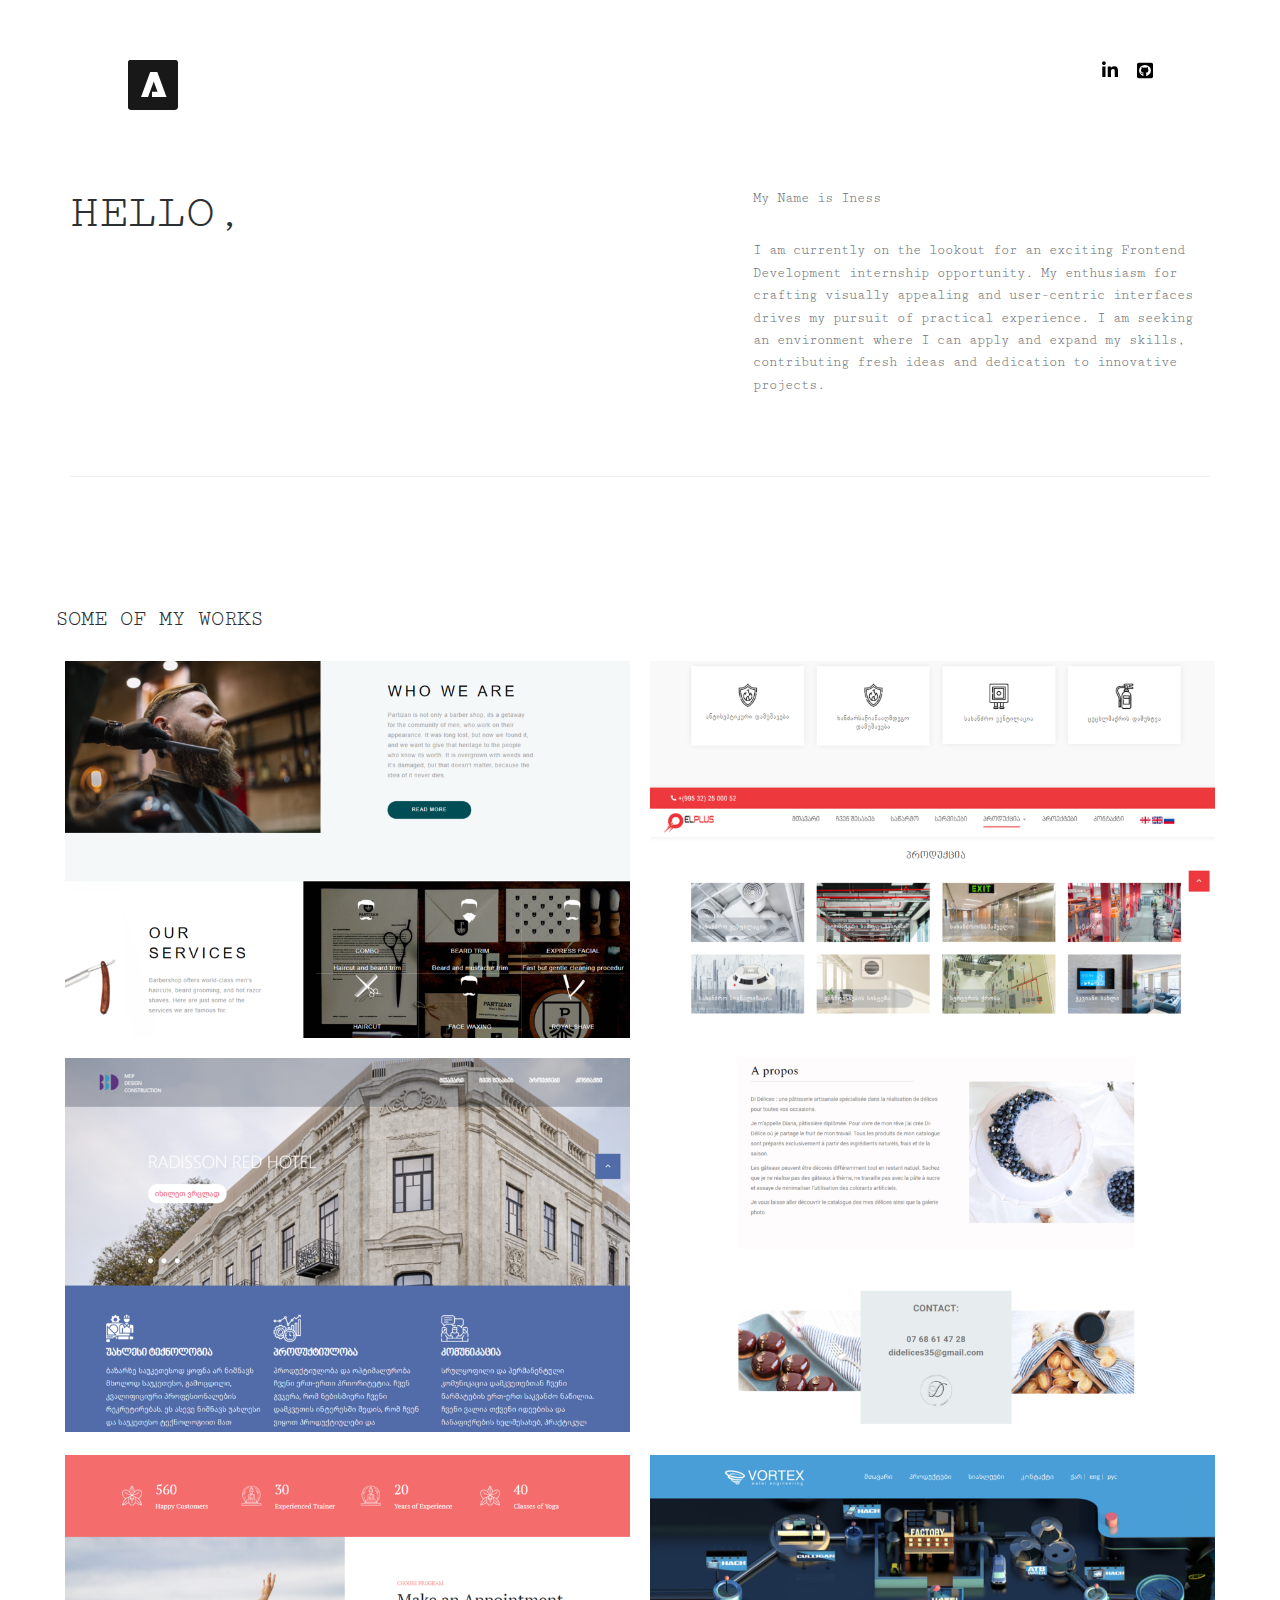
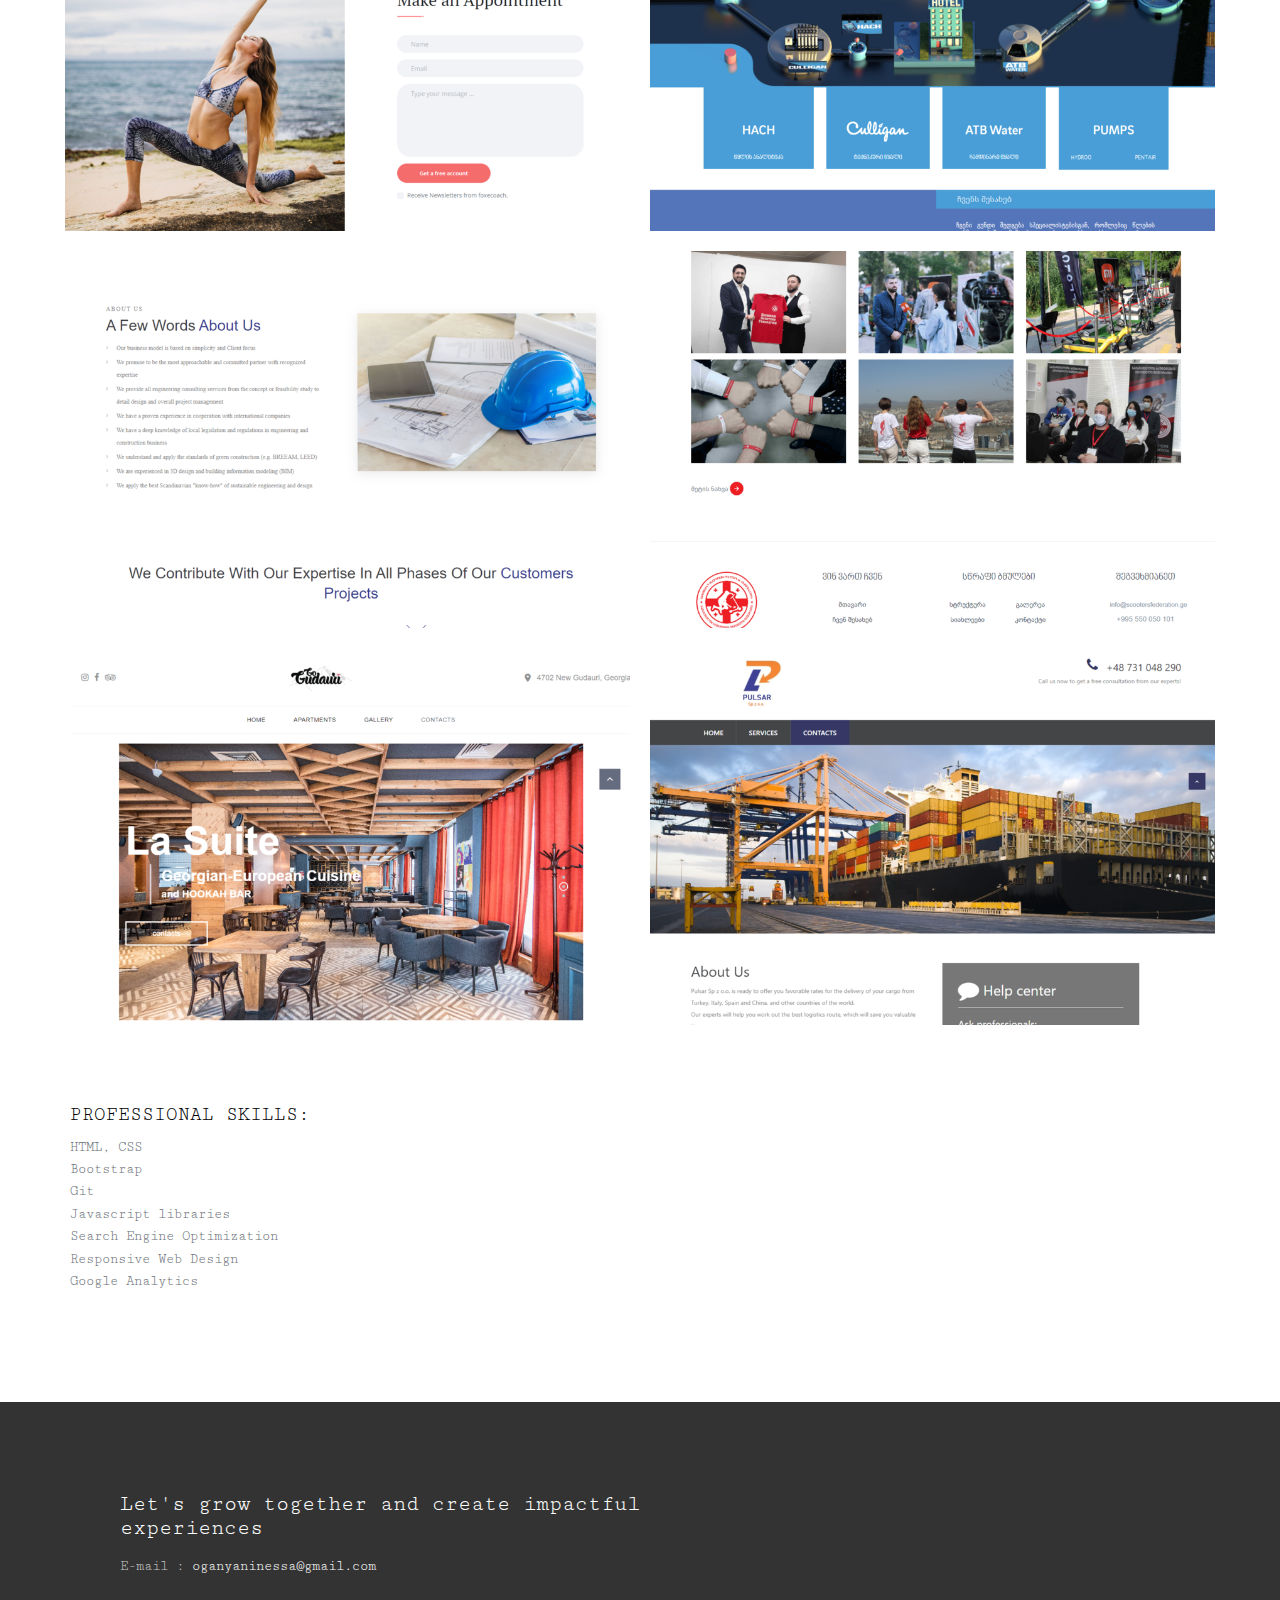
<file: index.html>
<!doctype html>
<!--[if lt IE 7]>      <html class="no-js lt-ie9 lt-ie8 lt-ie7" lang=""> <![endif]-->
<!--[if IE 7]>         <html class="no-js lt-ie9 lt-ie8" lang=""> <![endif]-->
<!--[if IE 8]>         <html class="no-js lt-ie9" lang=""> <![endif]-->
<!--[if gt IE 8]><!-->
<html class="no-js" lang="">
<!--<![endif]-->
<head>
<meta charset="utf-8">
<meta name="description" content="">
<meta name="viewport" content="width=device-width, initial-scale=1">
<title>portfolio</title>
<link rel="stylesheet" href="css/bootstrap.min.css">
<link rel="stylesheet" href="css/flexslider.css">
<link rel="stylesheet" href="css/jquery.fancybox.css">
<link rel="stylesheet" href="css/main.css">
<link rel="stylesheet" href="css/responsive.css">
<link rel="stylesheet" href="css/animate.min.css">
<link rel="stylesheet" href="https://maxcdn.bootstrapcdn.com/font-awesome/4.4.0/css/font-awesome.min.css">
<link rel="preconnect" href="https://fonts.googleapis.com">
<link rel="preconnect" href="https://fonts.gstatic.com" crossorigin>
<link href="https://fonts.googleapis.com/css2?family=Inter:ital,opsz,wght@0,14..32,100..900;1,14..32,100..900&family=Open+Sans:ital,wght@0,300..800;1,300..800&family=Roboto:ital,wght@0,100;0,300;0,400;0,500;0,700;0,900;1,100;1,300;1,400;1,500;1,700;1,900&display=swap" rel="stylesheet">
    <!-- Font Awesome -->
    <link href="https://cdnjs.cloudflare.com/ajax/libs/font-awesome/5.10.0/css/all.min.css" rel="stylesheet">
</head>
<body>
<!-- header top section -->
<section class="banner" role="banner">
  <header id="header">
    <div class="header-content clearfix"> <a class="logo" href="index.html"><img src="images/logo.png" alt=""></a>
      <nav class="navigation" role="navigation">
        <ul class="primary-nav">
          <li><a class="" style="" target="_blank" href="https://www.linkedin.com/in/inessa-oganyan-163154328/"><i class="fab fa-linkedin-in"></i></a></li>
          <li><a class="" style="" target="_blank" href="https://github.com/inessaoganyan21"><i class="fab fa-github-square"></i></a></li>

        </ul>
      </nav>
      <a href="#" class="nav-toggle">Menu<span></span></a> </div>
  </header>
</section>
<!-- header top section --> 
<!-- header content section -->
<section id="hero" class="section ">
  <div class="container">
    <div class="row">
      <div class="col-md-7 col-sm-6 hero">
        <div class="hero-content">
          <h1>HELLO,</h1>
        </div>
        <!-- hero --> 
      </div>
      <div class="col-md-5 col-sm-6 hero">
        <div class="hero-content">
          <p>My Name is Iness</p>
          <p>I am currently on the lookout for an exciting Frontend Development internship opportunity. My enthusiasm for crafting visually appealing and user-centric interfaces drives my pursuit of practical experience. I am seeking an environment where I can apply and expand my skills, contributing fresh ideas and dedication to innovative projects.</p>
        </div>
        <!-- hero --> 
      </div>
    </div>
  </div>
</section>
<!-- header content section --> 
<!-- portfolio grid section -->
<section id="portfolio">
  <div class="container">
    <div class="row">
      <div class="col-lg-12 text-center">
        <hr class="section">
      </div>
    </div>
    <div class="row">
      <h4 style="margin-bottom: 30px;">SOME OF MY WORKS</h4>

       <div class="col-sm-6 portfolio-item"> <a href="https://inessaoganyan21.github.io/barbershop/" target="_blank" class="portfolio-link">
        <div class="caption">
          <div class="caption-content">
            <h3>barbershop </h3>
            <h4>work in progress </h4>
            <i class="fa fa-circle-o-notch fa-spin"></i>
            
          </div>
        </div>
        <img src="images/portfolio/work-7.png" class="img-responsive" alt=""> </a> </div>
      
      <div class="col-sm-6 portfolio-item"> <a href="https://elplus.ge/" target="_blank" target="-nlank" class="portfolio-link">
        <div class="caption">
          <div class="caption-content">
            <h3>elplus.ge</h3>
            <!-- <h4>bootstrap/javascript</h4> -->
          </div>
        </div>
        <img src="images/portfolio/work-2.png" class="img-responsive" alt=""> </a> </div>
      <div class="col-sm-6 portfolio-item"> <a href="https://www.bbd.ge/" target="_blank" class="portfolio-link">
        <div class="caption">
          <div class="caption-content">
            <h3>bbd.ge</h3>
            <!-- <h4>webflow</h4> -->
          </div>
        </div>
        <img src="images/portfolio/work-3.png" class="img-responsive" alt=""> </a> </div>
        
        <div class="col-sm-6 portfolio-item"> <a href="https://inessaoganyan21.github.io/di-delices/" target="_blank" class="portfolio-link">
        <div class="caption">
          <div class="caption-content">
            <h3>didelices.com</h3>
            <!-- <h4>Branding</h4> -->
          </div>
        </div>
        <img src="images/portfolio/work-5.png" class="img-responsive" alt=""> </a> </div>
        <div class="col-sm-6 portfolio-item"> <a href="https://healingspace.ge/" target="_blank" class="portfolio-link">
        <div class="caption">
          <div class="caption-content">
            <h3>healingspace.ge</h3>
            <h4>work in progress </h4>
            <i class="fa fa-circle-o-notch fa-spin"></i>
          </div>
        </div>
        <img src="images/portfolio/work-10.png" class="img-responsive" alt=""> </a> </div>

        <div class="col-sm-6 portfolio-item"> <a href="https://inessaoganyan21.github.io/vortex/" target="_blank" class="portfolio-link">
        <div class="caption">
          <div class="caption-content">
            <h3>vortex.ge</h3>
            <!-- <h4>Html/Css/Javascript</h4> -->
          </div>
        </div>
        <img src="images/portfolio/work-11.png" class="img-responsive" alt=""> </a> </div>
        

        <div class="col-sm-6 portfolio-item"> <a href="https://inessaoganyan21.github.io/metta.ge/" target="_blank" class="portfolio-link">
        <div class="caption">
          <div class="caption-content">
            <h3>metta </h3>
            <h4>work in progress </h4>
            <i class="fa fa-circle-o-notch fa-spin"></i>
          </div>
        </div>
        <img src="images/portfolio/work-8.png" class="img-responsive" alt=""> </a> </div>
          
        
      <div class="col-sm-6 portfolio-item"> <a href="https://scootersfederation.ge/" target="_blank" class="portfolio-link">
        <div class="caption">
          <div class="caption-content">
            <h3>scootersfederation.ge</h3>
            <!-- <h4>Branding</h4> -->
          </div>
        </div>
        <img src="images/portfolio/work-4.png" class="img-responsive" alt=""> </a> </div>
      
      <div class="col-sm-6 portfolio-item"> <a href="https://inessaoganyan21.github.io/gogudauri.com/" target="_blank" class="portfolio-link">
        <div class="caption">
          <div class="caption-content">
            <h3>gogudauri.com</h3>
            <!-- <h4>Branding</h4> -->
          </div>
        </div>
        <img src="images/portfolio/work-6.png" class="img-responsive" alt=""> </a> </div>
       
      
        <div class="col-sm-6 portfolio-item"> <a href="https://inessaoganyan21.github.io/pulsar/" target="_blank" class="portfolio-link">
        <div class="caption">
          <div class="caption-content">
            <h3>pulsarwarszawa.com</h3>
          </div>
        </div>
        <img src="images/portfolio/work-9.png" class="img-responsive" alt=""> </a> </div>
      

           
      
        
    </div>
  </div>
</section>
<!-- portfolio grid section --> 
<!-- service section -->
<section id="service" class="service section">
  <div class="container">
    <div class="row">
      <div class="col-md-5 col-sm-6">
        <h4>PROFESSIONAL SKILLS:</h4>
        <p>
         
          HTML, CSS <br>
          Bootstrap <br>
          Git <br>
          Javascript libraries<br>
          Search Engine Optimization <br>
          Responsive Web Design <br>
          Google Analytics
          

        </p>
      </div>
      <div class="col-md-7 col-sm-6">
        
      </div>
    </div>
  </div>
</section>
<!-- service section --> 
<!-- footer section -->
<footer class="footer">
  <div class="container">
    <div class="col-md-6 left">
      <h4>Let's grow together and create impactful experiences</h4>
      <p> E-mail : <a href="mailto:hello@agency.com"> oganyaninessa@gmail.com </a></p>
    </div>
    <!-- <div class="col-md-6 right">
      <p>Let's grow together and create impactful experiences<br>
        Made with <i class="fa fa-heart pulse"></i> by <a href="http://www.designstub.com/">Designstub</a></p>
    </div> -->

  </div>
</footer>
<!-- footer section --> 

<!-- JS FILES --> 
<script src="https://ajax.googleapis.com/ajax/libs/jquery/1.11.3/jquery.min.js"></script> 
<script src="js/bootstrap.min.js"></script> 
<script src="js/jquery.fancybox.pack.js"></script> 
<script src="js/retina.min.js"></script> 
<script src="js/modernizr.js"></script> 
<script src="js/main.js"></script>
</body>
</html>
</file>
<file: css/main.css>
/* ------------------------------------------------------------------------------
	Template Name: Flosix
	Author: Designstub
	Author URI: http://www.designstub.com
	License: GNU General Public License version 3.0
	License URI: http://www.gnu.org/licenses/gpl-3.0.html
	Version: 1.0

/* ------------------------------------------------------------------------------
	Typography
-------------------------------------------------------------------------------*/

@import url(http://fonts.googleapis.com/css?family=Cutive%20Mono:400);
p {
	font-size: 14px;
	line-height: 22.4px;
	color: #6c7279;
}
h1 {
	font-size: 65px;
	color: #2d3033;
}
h2 {
	font-size: 40px;
	color: #2d3033;
}
h3 {
	font-size: 28px;
	color: #2d3033;
	font-weight: 300;
}
h4 {
	font-size: 22px;
	color: #2d3033;
	font-weight: 400;
}
h5 {
	font-size: 14px;
	color: #2d3033;
	font-weight: 700;
}
.btn {
	background-color: #333;
	margin: 40px;
	color: #fff;
	font-size: 15px;
	font-weight: 600;
	letter-spacing: 1px;
	border-radius: 0px;
	padding: 3%;
	display: inline-block;
	text-transform: uppercase;
}
.btn:hover, .btn:focus {
	background-color: #000;
	color: #fff;
}
.btn-large {
	padding: 15px 40px;
}
/* ------------------------------------------------------------------------------
	Global Styles
-------------------------------------------------------------------------------*/
a {
	color: #e84545;
}
a:hover, a:focus {
	text-decoration: none;
	-moz-transition: background-color, color, 0.3s;
	-o-transition: background-color, color, 0.3s;
	-webkit-transition: background-color, color, 0.3s;
	transition: background-color, color, 0.3s;
}


body {
	font-family: "Cutive Mono";
	font-weight: 400;
	color: #fff;
}
ul, ol {
	margin: 0;
	padding: 0;
}
ul li {
	list-style: none;
}
.section {
	padding: 50px 0;
}
.no-padding {
	padding: 0;
}
.no-gutter [class*=col-] {
	padding-right: 0;
	padding-left: 0;
}
.extra-padding {
	margin: 60px 0 0 100px;
}
/* ------------------------------------------------------------------------------
	 Header
-------------------------------------------------------------------------------*/
#header {
	position: fixed;
	width: 100%;
	z-index: 999;
}
#header .header-content {
	margin: 0 auto;
	padding: 60px 10%;
	width: 100%;
	-moz-transition: padding 0.3s;
	-o-transition: padding 0.3s;
	-webkit-transition: padding 0.3s;
	transition: padding 0.3s;
}
#header .logo {
	float: left;
}
#header.fixed {
	background-color: rgba(255, 255, 255, 1);
}
#header.fixed .header-content {
	border-bottom: 0;
	padding: 25px 10%;
}
#header.fixed .nav-toggle {
	top: 18px;
}
.navigation.open {
	opacity: 0.9;
	visibility: visible;
	-moz-transition: opacity 0.5s;
	-o-transition: opacity 0.5s;
	-webkit-transition: opacity 0.5s;
	transition: opacity 0.5s;
}
.navigation {
	float: right;
}
.navigation li {
	display: inline-block;
}
.navigation, .navigation a {
	color: rgba(0, 0, 0, 1);
	font-size: 18px;
	margin-left: 10px;
	letter-spacing: -1px;
}
.navigation a:hover, .navigation a.active {
	color: #000;
}
.nav-toggle {
	display: none;
	height: 44px;
	overflow: hidden;
	position: fixed;
	right: 5%;
	text-indent: 100%;
	top: 32px;
	white-space: nowrap;
	width: 44px;
	z-index: 99999;
	-moz-transition: all 0.3s;
	-o-transition: all 0.3s;
	-webkit-transition: all 0.3s;
	transition: all 0.3s;
}
.nav-toggle:before, .nav-toggle:after {
	border-radius: 50%;
	content: "";
	height: 100%;
	left: 0;
	position: absolute;
	top: 0;
	width: 100%;
	-moz-transform: translateZ(0);
	-ms-transform: translateZ(0);
	-webkit-transform: translateZ(0);
	transform: translateZ(0);
	-moz-backface-visibility: hidden;
	-webkit-backface-visibility: hidden;
	backface-visibility: hidden;
	-moz-transition-property: -moz-transform;
	-o-transition-property: -o-transform;
	-webkit-transition-property: -webkit-transform;
	transition-property: transform;
}
.nav-toggle:before {
	background-color: #333;
	-moz-transform: scale(1);
	-ms-transform: scale(1);
	-webkit-transform: scale(1);
	transform: scale(1);
	-moz-transition-duration: 0.3s;
	-o-transition-duration: 0.3s;
	-webkit-transition-duration: 0.3s;
	transition-duration: 0.3s;
}
.nav-toggle:after {
	background-color: #000;
	-moz-transform: scale(0);
	-ms-transform: scale(0);
	-webkit-transform: scale(0);
	transform: scale(0);
	-moz-transition-duration: 0s;
	-o-transition-duration: 0s;
	-webkit-transition-duration: 0s;
	transition-duration: 0s;
}
.nav-toggle span {
	background-color: #fff;
	bottom: auto;
	display: inline-block;
	height: 3px;
	left: 50%;
	position: absolute;
	right: auto;
	top: 50%;
	width: 18px;
	z-index: 10;
	-moz-transform: translateX(-50%) translateY(-50%);
	-ms-transform: translateX(-50%) translateY(-50%);
	-webkit-transform: translateX(-50%) translateY(-50%);
	transform: translateX(-50%) translateY(-50%);
}
.nav-toggle span:before, .nav-toggle span:after {
	background-color: #fff;
	content: "";
	height: 100%;
	position: absolute;
	right: 0;
	top: 0;
	width: 100%;
	-moz-transform: translateZ(0);
	-ms-transform: translateZ(0);
	-webkit-transform: translateZ(0);
	transform: translateZ(0);
	-moz-backface-visibility: hidden;
	-webkit-backface-visibility: hidden;
	backface-visibility: hidden;
	-moz-transition: -moz-transform 0.3s;
	-o-transition: -o-transform 0.3s;
	-webkit-transition: -webkit-transform 0.3s;
	transition: transform 0.3s;
}
.nav-toggle span:before {
	-moz-transform: translateY(-6px) rotate(0deg);
	-ms-transform: translateY(-6px) rotate(0deg);
	-webkit-transform: translateY(-6px) rotate(0deg);
	transform: translateY(-6px) rotate(0deg);
}
.nav-toggle span:after {
	-moz-transform: translateY(6px) rotate(0deg);
	-ms-transform: translateY(6px) rotate(0deg);
	-webkit-transform: translateY(6px) rotate(0deg);
	transform: translateY(6px) rotate(0deg);
}
.nav-toggle.close-nav:before {
	-moz-transform: scale(0);
	-ms-transform: scale(0);
	-webkit-transform: scale(0);
	transform: scale(0);
}
.nav-toggle.close-nav:after {
	-moz-transform: scale(1);
	-ms-transform: scale(1);
	-webkit-transform: scale(1);
	transform: scale(1);
}
.nav-toggle.close-nav span {
	background-color: rgba(255, 255, 255, 0);
}
.nav-toggle.close-nav span:before, .nav-toggle.close-nav span:after {
	background-color: #fff;
}
.nav-toggle.close-nav span:before {
	-moz-transform: translateY(0) rotate(45deg);
	-ms-transform: translateY(0) rotate(45deg);
	-webkit-transform: translateY(0) rotate(45deg);
	transform: translateY(0) rotate(45deg);
}
.nav-toggle.close-nav span:after {
	-moz-transform: translateY(0) rotate(-45deg);
	-ms-transform: translateY(0) rotate(-45deg);
	-webkit-transform: translateY(0) rotate(-45deg);
	transform: translateY(0) rotate(-45deg);
}
/* ------------------------------------------------------------------------------
	 Hero content
-------------------------------------------------------------------------------*/
.hero {
	margin-top: 10%;
}
.hero-content {
}
.hero h1 {
	font-size: 48px;
	text-transform: uppercase;
}
.hero h4 {
	font-weight: 400;
}
.hero p {
	padding-top: 20px;
}
/* ------------------------------------------------------------------------------
	 Portfolio
-------------------------------------------------------------------------------*/
#portfolio .portfolio-item {
	right: 0;
	margin: 0 0 20px;
	padding: 0 10px;
}
#portfolio .portfolio-item .portfolio-link {
	display: block;
	position: relative;
	margin: 0 auto;
}
#portfolio .portfolio-item .portfolio-link .caption {
	position: absolute;
	width: 100%;
	height: 100%;
	opacity: 0;
	background: rgba(58,54,54,.9);
	-webkit-transition: all ease .5s;
	-moz-transition: all ease .5s;
	transition: all ease .5s;
}
#portfolio .portfolio-item .portfolio-link .caption:hover {
	opacity: 1;
}
#portfolio .portfolio-item .portfolio-link .caption .caption-content {
	position: absolute;
	top: 50%;
	width: 100%;
	height: 20px;
	margin-top: -12px;
	text-align: center;
	font-size: 20px;
	color: #fff;
}
#portfolio .portfolio-item .portfolio-link .caption .caption-content i {
	margin-top: -12px;
}
#portfolio .portfolio-item .portfolio-link .caption .caption-content h3 {
	margin: 0;
	color: #e9eaed;
	font-size: 17px;
	letter-spacing: 4px;
	text-transform: uppercase;
}
#portfolio .portfolio-item .portfolio-link .caption .caption-content h4 {
	margin: 10px 0;
	color: #e9eaed;
	font-size: 12px;
	letter-spacing: 2px;
	text-transform: uppercase;
}
#portfolio * {
	z-index: 2;
}
/* ------------------------------------------------------------------------------
	 Service
-------------------------------------------------------------------------------*/
.service {
	margin-bottom: 50px;
}
.service h4 {
	font-size: 19px;
	color: #000;
	font-weight: 400;
	text-transform: uppercase;
}
.service-content {
	margin-top: 30px;
}
.service .icon {
	color: #a1a4a8;
	font-size: 48px;
}
.service-content h5 {
	text-transform: uppercase;
	font-weight: 400;
	color: #000;
}
/* ------------------------------------------------------------------------------
	 Footer
-------------------------------------------------------------------------------*/
.footer {
	text-align: left;
	background-color: #333;
	padding: 7%;
}
.footer h4 {
	color: #fff;
	margin: 0 0 15px 0;
	padding: 0px;
}
.footer p {
	color: #c8c8c8;
}
.footer a {
	color: #fff;
}
.footer a:hover {
	text-decoration: underline;
}
.footer .fa-heart {
	color: #e84545;
	font-size: 11px;
	margin: 0 2px;
}
/* ------------------------------------------------------------------------------
	 Work Details
-------------------------------------------------------------------------------*/
.work-detail img {
	width: 100%;
	text-align: center;
	margin: 5% 0 5% 0;
}

.work-detail a
{
	color:#000;
}
</file>
<file: css/responsive.css>
@media screen and (max-width: 1024px) {
#header .header-content {
	width: 90%;
}
#header .header-content {
	padding: 30px 0%;
}
#header.fixed .header-content {
    border-bottom: 0 none;
    padding: 25px 0;
}
.nav-toggle {
	display: block;
}
.navigation {
	position: fixed;
	background-color: #fff;
	width: 100%;
	height: 100%;
	top: 0;
	left: 0;
	z-index: 99999;
	visibility: hidden;
	opacity: 0;
	-webkit-transition: opacity 0.5s, visibility 0s 0.5s;
	transition: opacity 0.5s, visibility 0s 0.5s;
}
.navigation .primary-nav {
	position: relative;
	top: 45%;
	-moz-transform: translateY(-45%);
	-ms-transform: translateY(-45%);
	-webkit-transform: translateY(-45%);
	transform: translateY(-45%);
}
.navigation li {
	display: block;
	font-size: 25px;
		text-align: center;
	margin-bottom: 20px;
}
.navigation a {
	display: block;
	font-size: 25px;
	margin: 0;
	margin-left: 0px;
	text-align: center;
}
.flex-control-nav {
	bottom: 20px;
}
}
@media screen and (max-width: 768px) {
#header .header-content {
	padding: 30px 0%;
}
.navigation, .navigation a {
	margin-left: 0px;
}
.flexslider {
	padding-bottom: 80px;
}
.flex-control-nav {
	width: 100%;
}
.footer .footer-col {
	margin-bottom: 50px;
}
.hero {
	margin-top: 0px;
}
.hero-content h1 {
	margin-top: 25%;
	font-size: 24px;
}
.hero-content p {
	margin-top: 0px;

}
.hero-content h4 {
	margin-top: 25%;

}
.service {
    margin: 50px 0 50px 0;
}
.btn
{
margin-top:40%;	
}
}
@media screen and (max-width: 640px) {
#header .header-content {
	padding: 30px 0%;
}
.navigation, .navigation a {
	margin-left: 0px;
}
.hero {
	margin-top: 0px;
}
.hero-content h1 {
	margin-top: 25%;
	font-size: 24px;
}
.hero-content h4 {
	margin-top: 25%;

}
.service {
    margin: 50px 0 50px 0;
}
.btn
{
margin-top:10%;	
}
}
@media screen and (max-width: 480px) {
#header .header-content {
	padding: 30px 0%;
}
.navigation, .navigation a {
	margin-left: 0px;
}
.hero {
	margin-top: 0px;
}
.hero-content h1 {
	margin-top: 25%;
	font-size: 24px;
}
.hero-content h4 {
	margin-top: 25%;

}
.hero-content p {
    margin-top: 0px;
}

.extra-padding {
    margin: 50px 0px;
}
.service {
    margin: 50px 0 50px 0;
}
}
@media screen and (max-width: 320px) {
#header .header-content {
	padding: 30px 2%;
}
.navigation, .navigation a {
	margin-left: 0px;
}
.hero {
	margin-top: 0px;
}
.hero-content h1 {
	margin-top: 25%;
	font-size: 24px;
}
.hero-content h4 {
	margin-top: 25%;

}
.hero-content p {
    margin-top: 0px;
}
.service {
    margin: 50px 0 50px 0;
}
.extra-padding {
    margin: 50px 0px;
}
}
</file>
